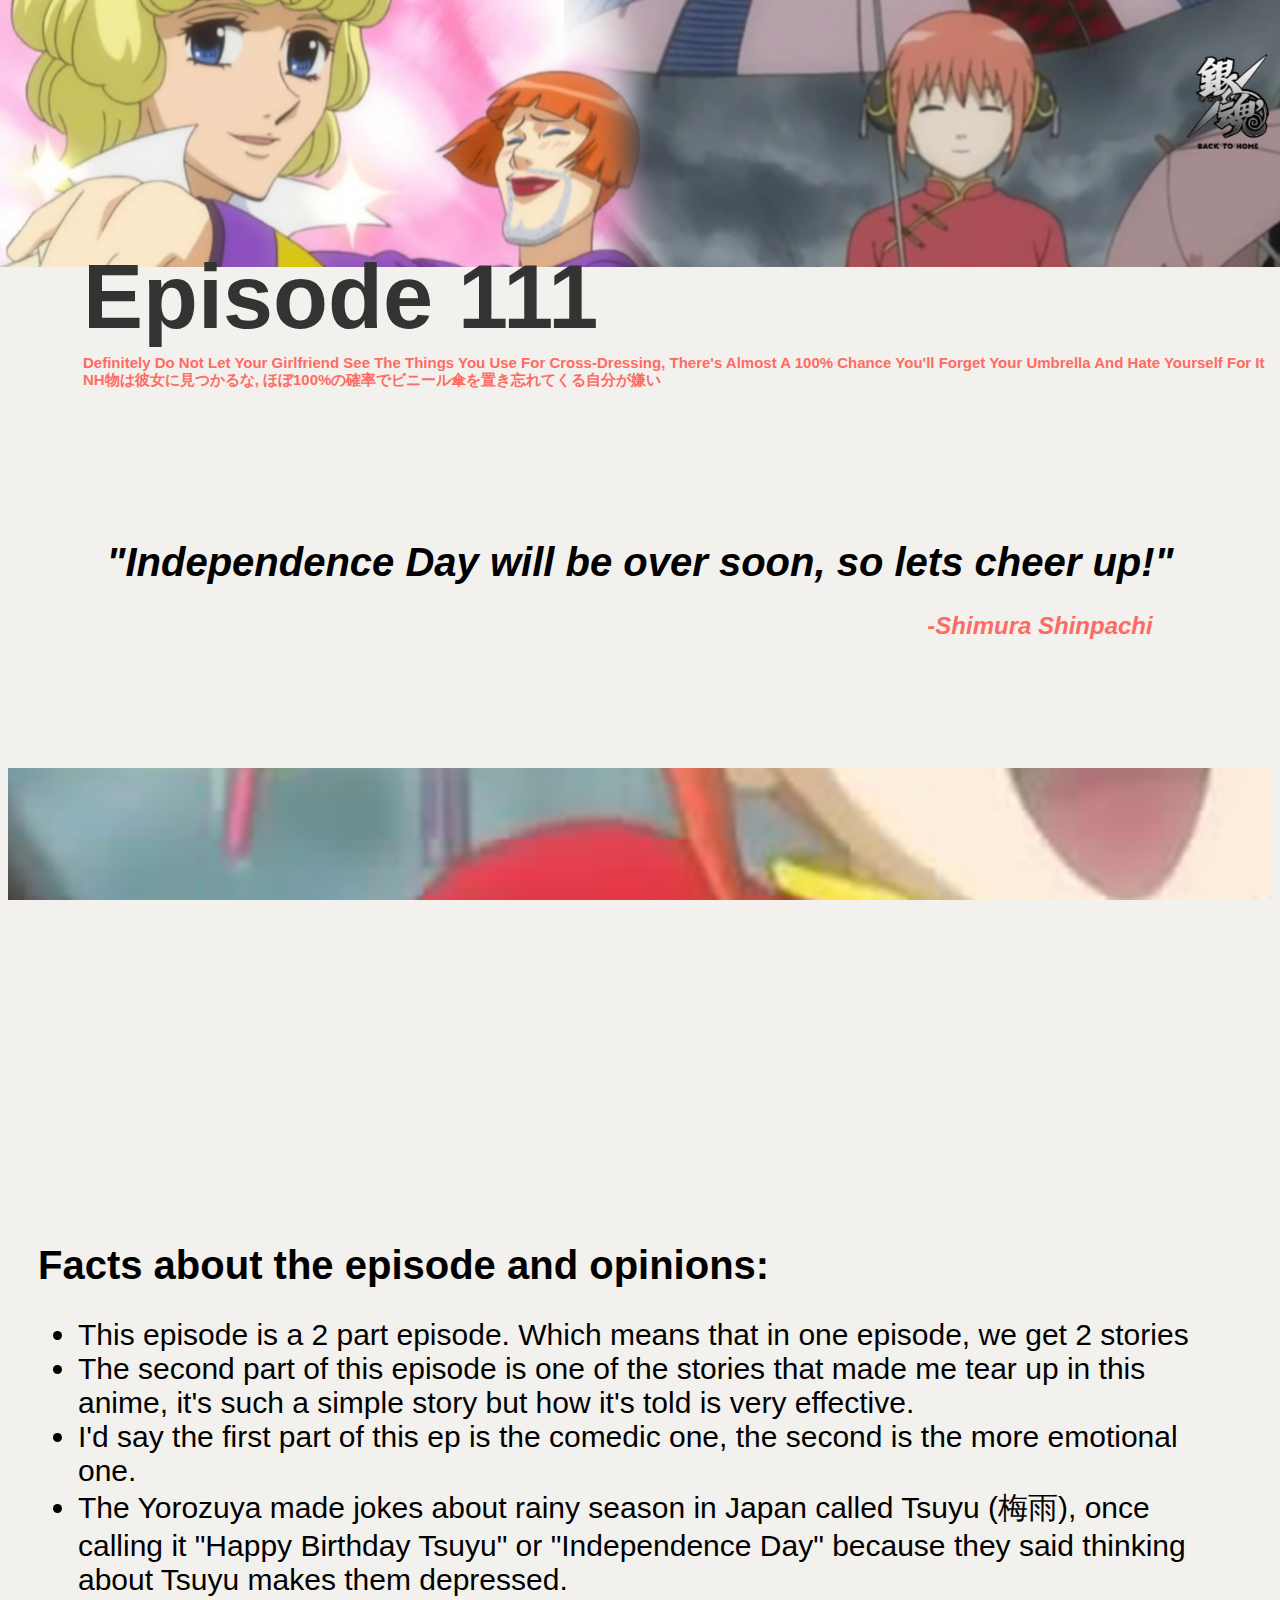
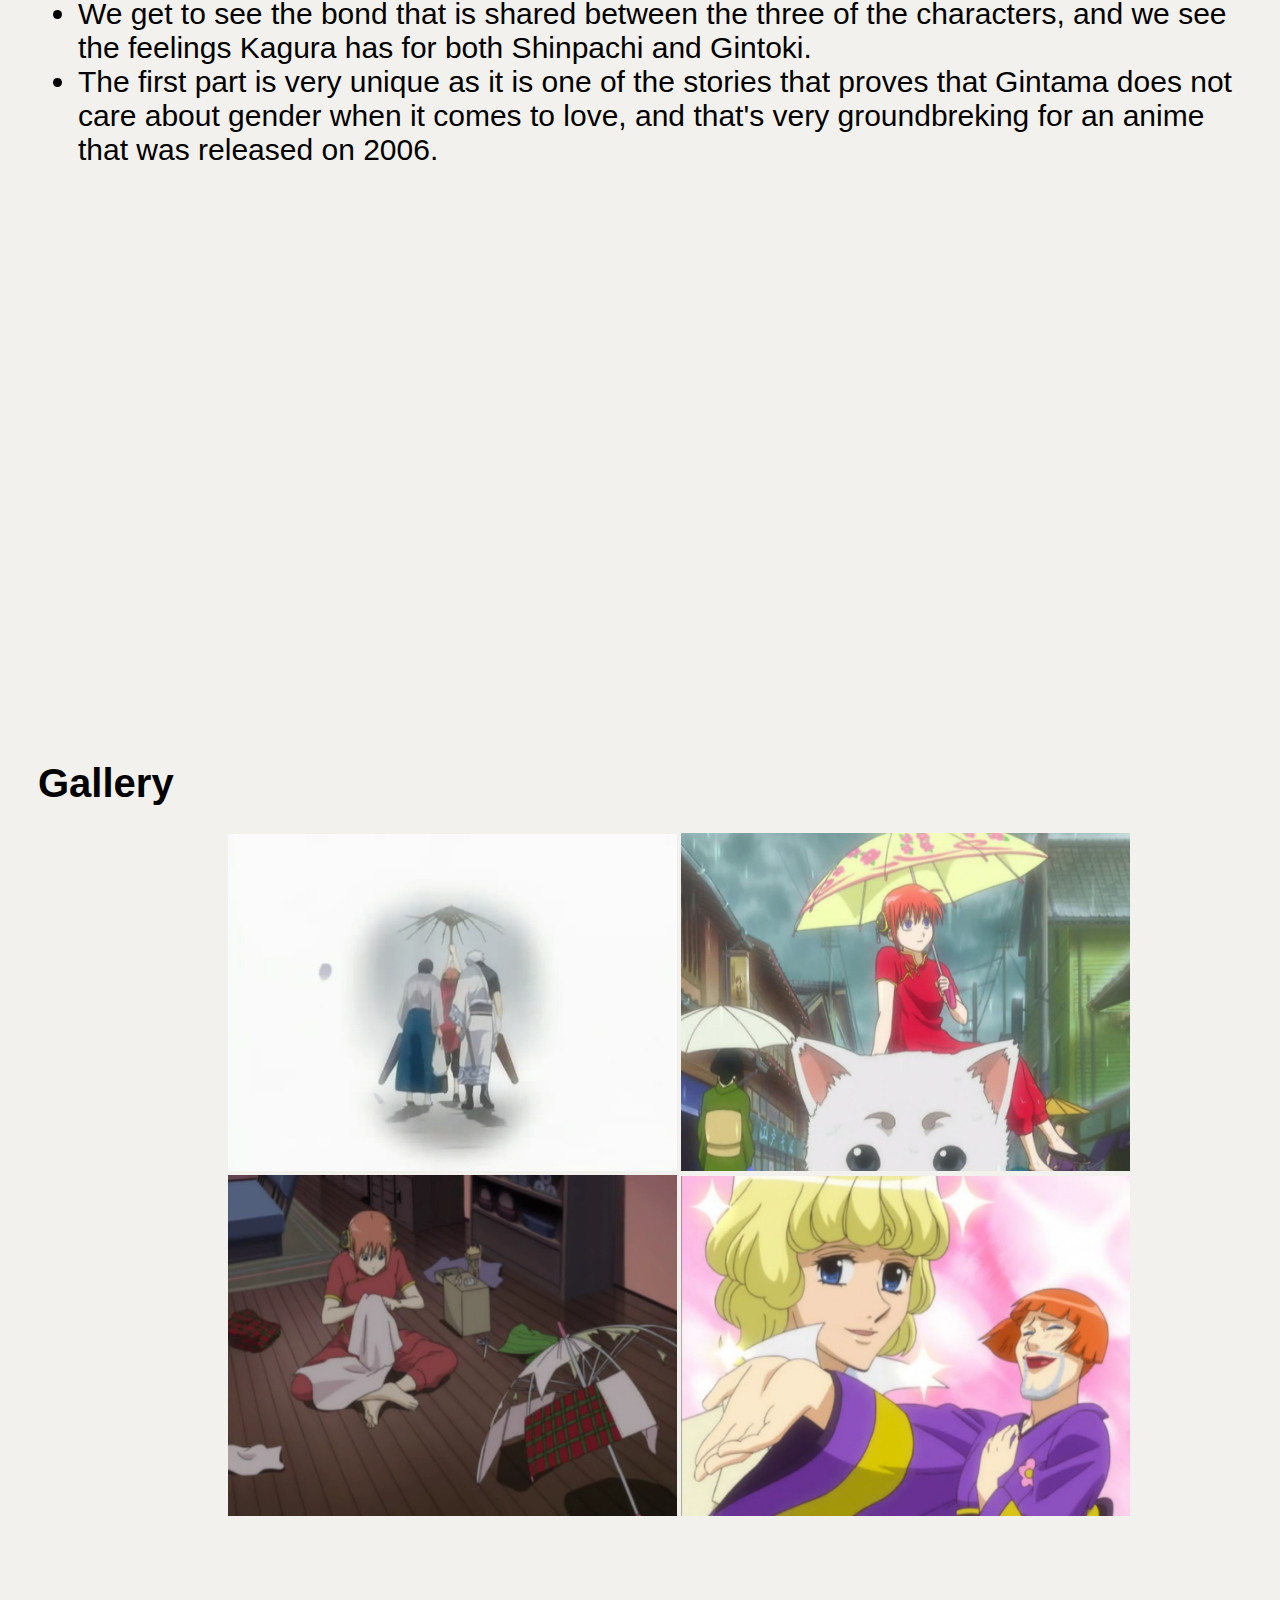
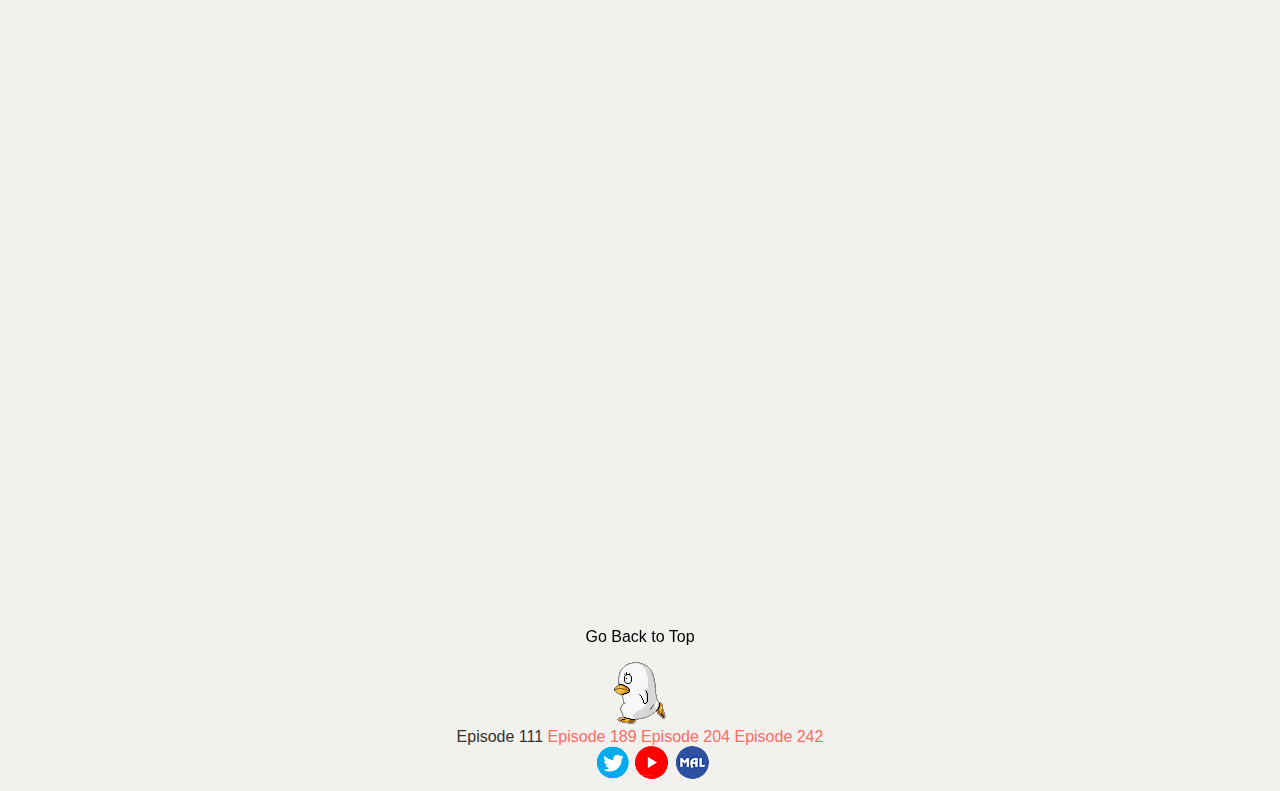
<file: files/111.html>
<!DOCTYPE html>
<html>

<head>
	<meta name="viewport" content="width=device-width, initial-scale=1">
	<link rel="stylesheet" href="../css/sub.css">
	<link rel="stylesheet" href="../css/animation.css">
	<link rel="stylesheet" href="../css/socials.css">
	<title>
		Episode 111
	</title>
</head>

<body>
	<img src="../images/111-header.png" alt="header" class="backLayer" id="top">
	
	<div class="sticky">
		<a href="../index.html">
			<img src="../images/logo.png" width="7%" height="auto" class="right" style="background-position:right;margin-top:50px">
		</a>
	</div>
	
	<div class="title">
		<h1 style="font-size:90px;margin-top: 93px; color:#333333">Episode 111</h1>
		<p style="font-size:15px;margin-top:-55px;color:#ff6b63">
			<b>
				Definitely Do Not Let Your Girlfriend See The Things You Use For Cross-Dressing, There's Almost A 100% Chance You'll Forget Your Umbrella And Hate Yourself For It<br>
				NH物は彼女に見つかるな, ほぼ100%の確率でビニール傘を置き忘れてくる自分が嫌い
			</b>
		</p>
	</div>
	
	<br><br><br><br><br><br>
	
	<div class="fade-in" style="text-align:center;">
		<h1 style="font-size:40px"><i>"Independence Day will be over soon, so lets cheer up!"</i></h1>
		<h2 style="margin-left:800px;margin-top:-20;color:#ff6b63"><i>-Shimura Shinpachi</i></h2>
	</div>
	
	<br><br><br><br><br><br>
	
	
	<div class="parallax" style="background-image:url(../images/111-par1.png);background-position: left">
	</div>
	
	<br><br><br><br><br><br><br><br><br><br><br>
	
	<div style="margin-left:30px;margin-right:30px">
	
		<h1 style="font-size:40px">Facts about the episode and opinions:</h1>
		<ul style="font-size:30px">
			<li> This episode is a 2 part episode. Which means that in one episode, we get 2 stories
			<li> The second part of this episode is one of the stories that made me tear up in this anime, it's such a simple story but how it's told is very effective.
			<li> I'd say the first part of this ep is the comedic one, the second is the more emotional one.
			<li> The Yorozuya made jokes about rainy season in Japan called Tsuyu (梅雨), once calling it "Happy Birthday Tsuyu" or "Independence Day" because they said thinking about Tsuyu makes them depressed.
			<li> We get to see the bond that is shared between the three of the characters, and we see the feelings Kagura has for both Shinpachi and Gintoki.
			<li> The first part is very unique as it is one of the stories that proves that Gintama does not care about gender when it comes to love, and that's very groundbreking for an anime that was released on 2006.
		</ul>
	</div>
	
	<br><br><br><br><br><br><br><br><br><br><br>
	
	<div class="parallax" style="background-image:url(../images/111-par1.png);background-position: right"></div>
	
	<br><br><br><br><br>

	<h1 style="margin-left:30px;font-size:40px">Gallery</h1>
	<div style="margin-left:220px">
		<img src="../images/111-1.jpg" width="43%" height="auto" style="margin-left:10">
		<img src="../images/111-2.jpg" width="43%" height="auto">
		<br>
		<img src="../images/111-3.png" width="43%" height="auto">
		<img src="../images/111-4.png" width="43%" height="auto">
		<br>
	</div>
	<div style="margin-left:200px;margin-right:auto">
		<iframe width="560" height="315" src="https://www.youtube.com/embed/DGFmyg1GBtw" frameborder="0" allow="accelerometer; autoplay; clipboard-write; encrypted-media; gyroscope; picture-in-picture" allowfullscreen></iframe>
		<iframe width="560" height="315" src="https://www.youtube.com/embed/05YI2Imk_SA" frameborder="0" allow="accelerometer; autoplay; clipboard-write; encrypted-media; gyroscope; picture-in-picture" allowfullscreen></iframe>
	</div>
	
	<br><br><br>
	<a href="#top" class="linkA"><p style="color:black;text-align:center" id="bottom">Go Back to Top</p></a>
	<a href="../files/copyright.html"><div class="sprite center"></div></a>
	<nav>
		<a href="#" style="color:#333333" id="111">Episode 111</a>
		<a href="../files/189.html" style="color:#ff6b63" id="189">Episode 189</a>
		<a href="../files/204.html" style="color:#ff6b63" id="204">Episode 204</a>
		<a href="../files/242.html" style="color:#ff6b63" id="2242">Episode 242</a>
	</nav>
	<div id="div" style="margin-left:46.5%"><a href="https://twitter.com/gintamamovie/" id="twt"><div id="div1"></div></a></div>
	<div id="div2"><a href="https://www.youtube.com/channel/UCFyBWO9SUQfKpuV7uF8Rh5A" id="yt"><div id="div3"></div></a></div>
	<div id="div4"><a href="https://myanimelist.net/anime/918/Gintama" id="mal"><div id="div5"></div></a></div>

</body>

</html>
</file>
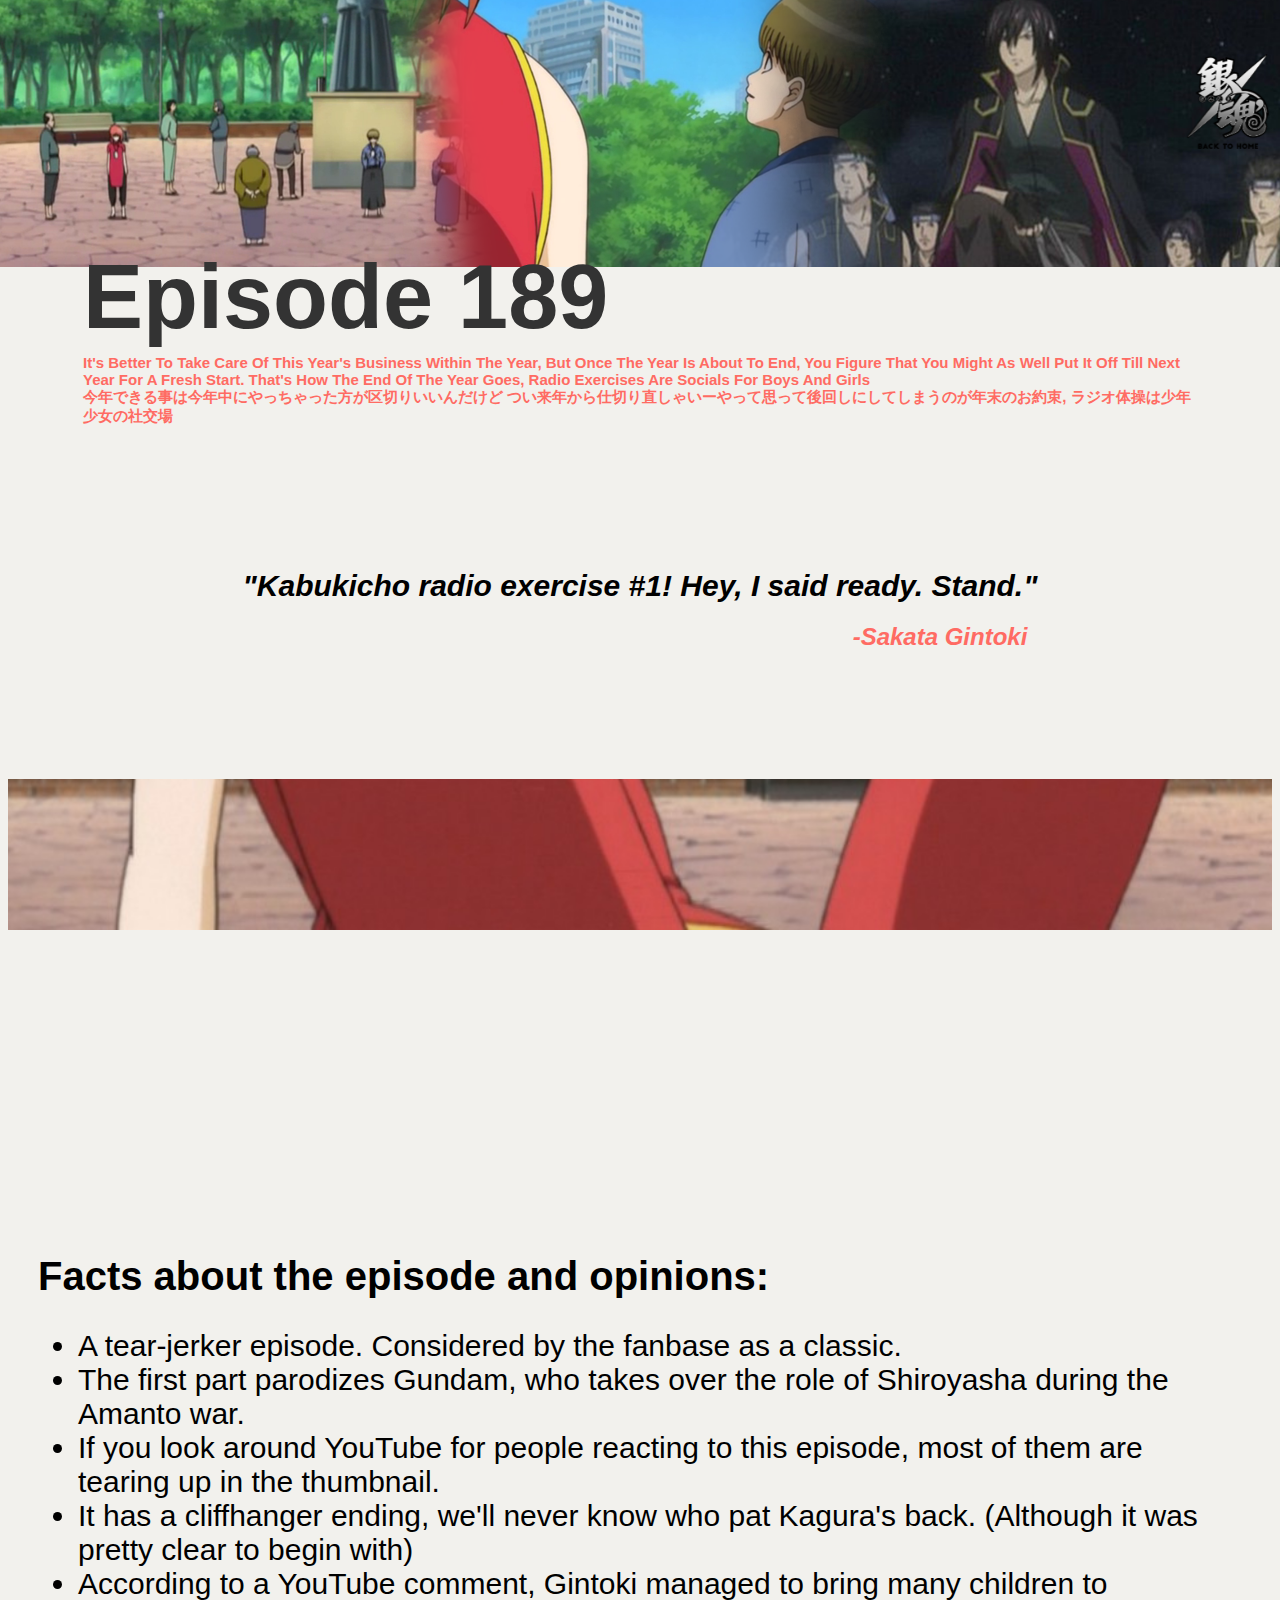
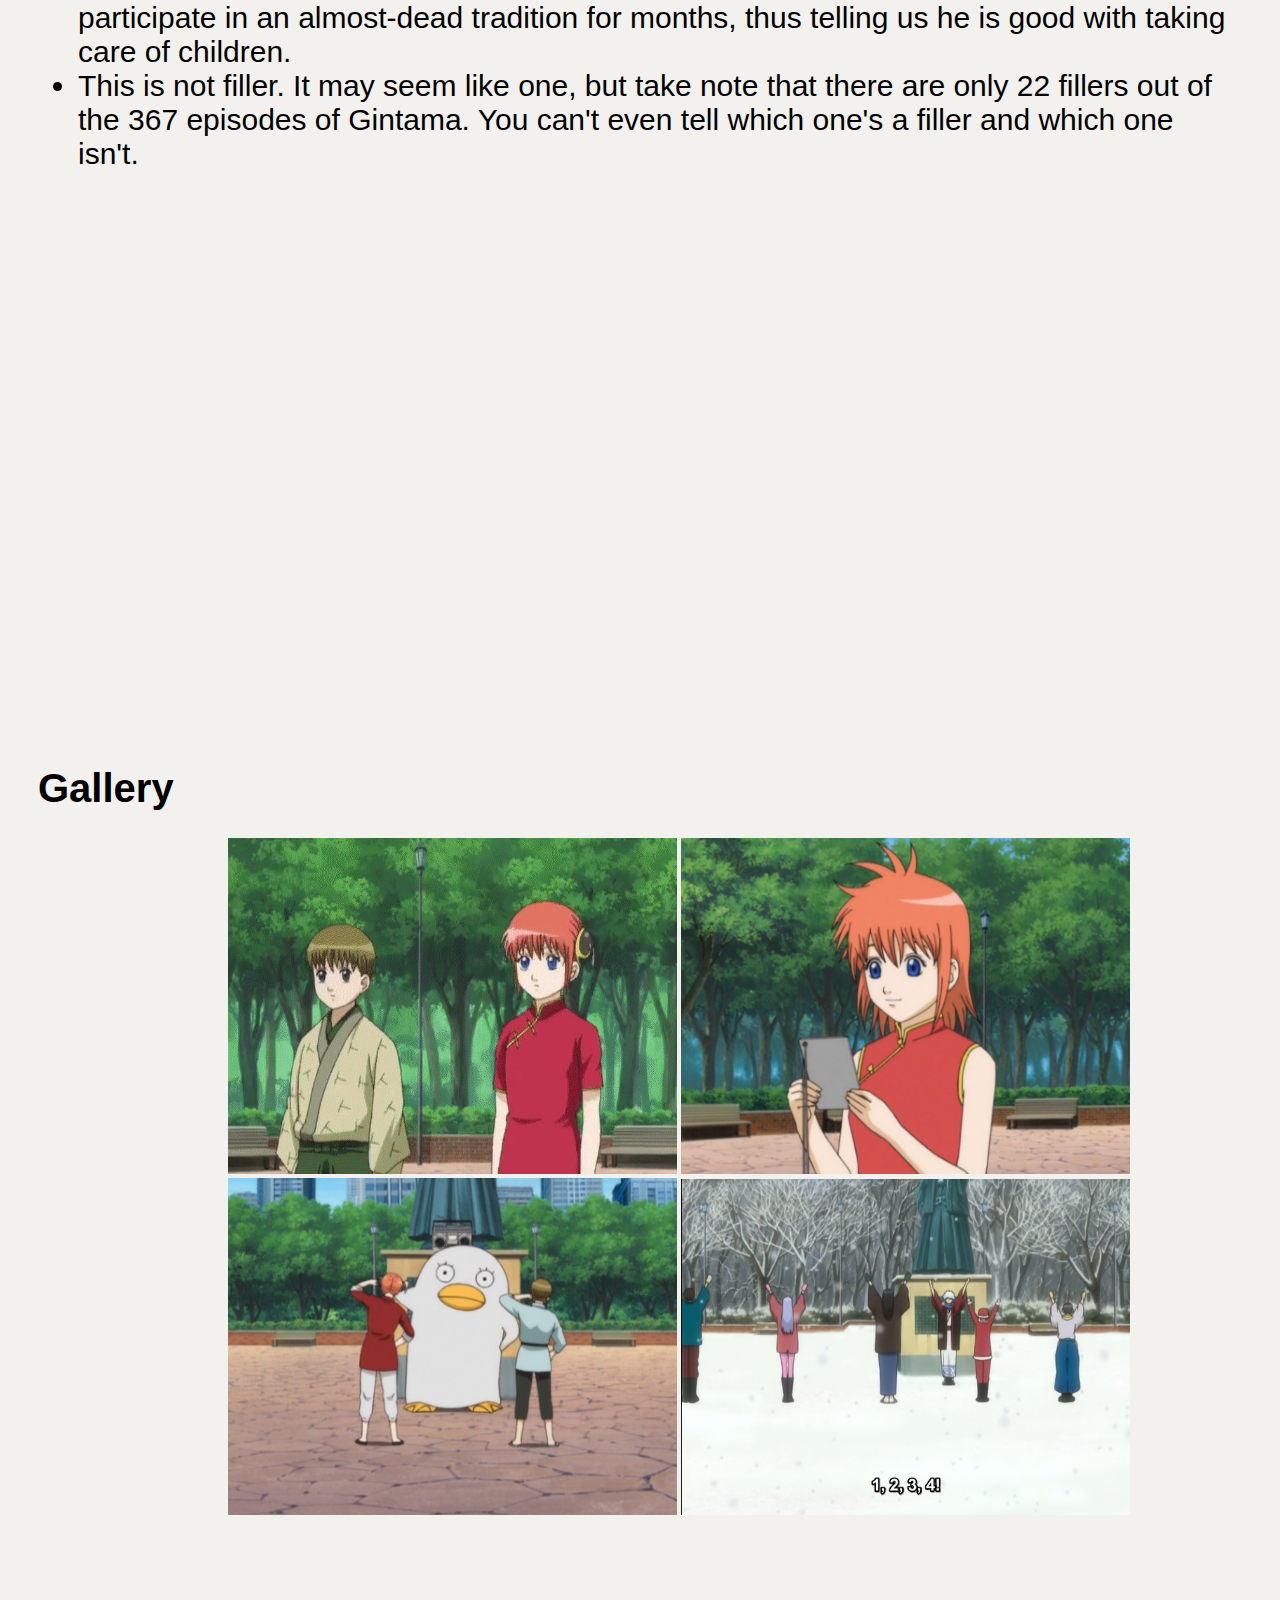
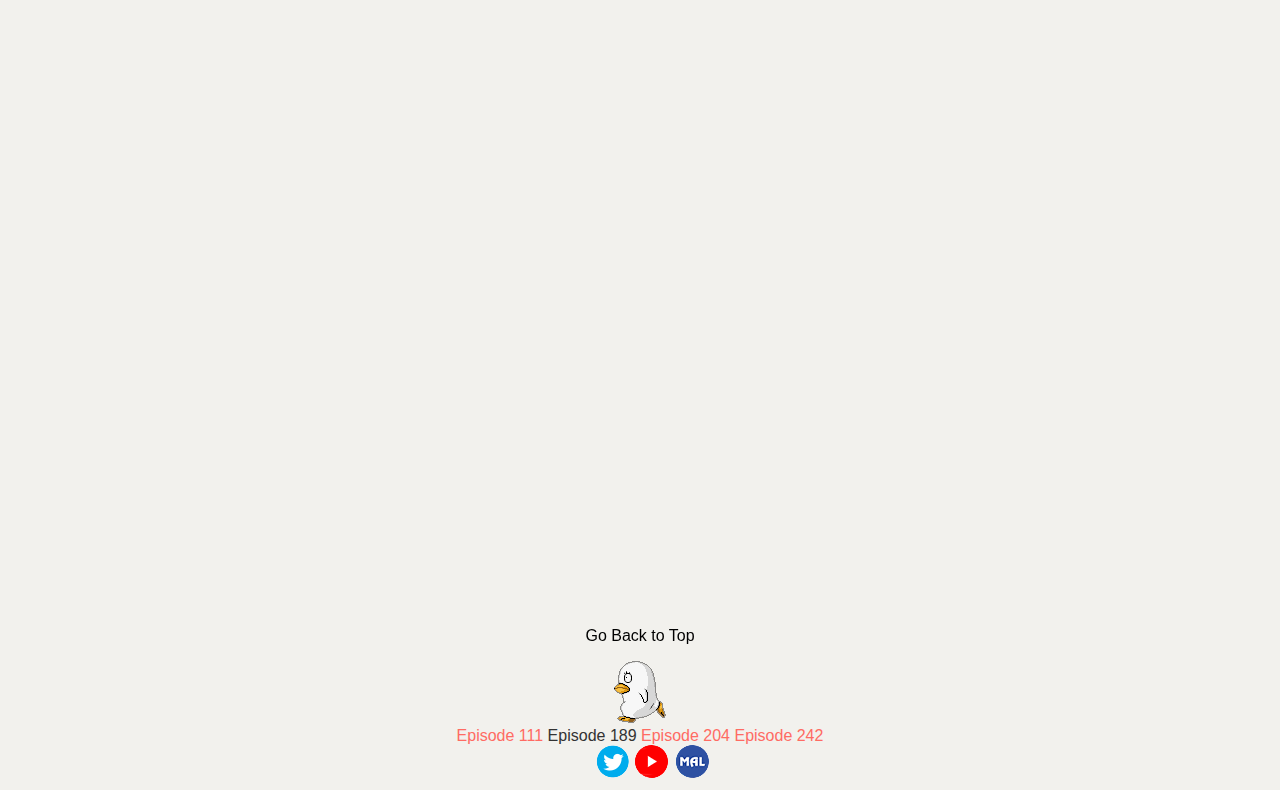
<file: files/189.html>
<!DOCTYPE html>
<html>

<head>
	<meta name="viewport" content="width=device-width, initial-scale=1">
	<link rel="stylesheet" href="../css/sub.css">
	<link rel="stylesheet" href="../css/animation.css">
	<link rel="stylesheet" href="../css/socials.css">
	<title>
		Episode 189
	</title>
</head>

<body>
	<img src="../images/189-header.png" alt="header" class="backLayer" id="top">
	
	<div class="sticky">
		<a href="../index.html">
			<img src="../images/logo.png" width="7%" height="auto" class="right" style="background-position:right;margin-top:50px">
		</a>
	</div>
	
	<div class="title">
		<h1 style="font-size:90px;margin-top: 93px; color:#333333">Episode 189</h1>
		<p style="font-size:15px;margin-top:-55px;color:#ff6b63;margin-right:75px">
			<b>
				It's Better To Take Care Of This Year's Business Within The Year, But Once The Year Is About To End, You Figure That You Might As Well Put It Off Till Next Year For A Fresh Start. That's How The End Of The Year Goes, 
				Radio Exercises Are Socials For Boys And Girls<br>
				今年できる事は今年中にやっちゃった方が区切りいいんだけど つい来年から仕切り直しゃいーやって思って後回しにしてしまうのが年末のお約束, ラジオ体操は少年少女の社交場
			</b>
		</p>
	</div>
	
	<br><br><br><br><br><br>
	
	<div class="fade-in" style="text-align:center;">
		<h1 style="font-size:30px"><i>"Kabukicho radio exercise #1! Hey, I said ready. Stand."</i></h1>
		<h2 style="margin-left:600px;margin-top:-20;color:#ff6b63"><i>-Sakata Gintoki</i></h2>
	</div>
	
	<br><br><br><br><br><br>
	
	
	<div class="parallax" style="background-image:url(../images/189-par1.jpg);background-position:center">
	</div>
	
	<br><br><br><br><br><br><br><br><br><br><br>
	
	<div style="margin-left:30px;margin-right:30px">
	
		<h1 style="font-size:40px">Facts about the episode and opinions:</h1>
		<ul style="font-size:30px">
			<li> A tear-jerker episode. Considered by the fanbase as a classic.
			<li> The first part parodizes Gundam, who takes over the role of Shiroyasha during the Amanto war.
			<li> If you look around YouTube for people reacting to this episode, most of them are tearing up in the thumbnail.
			<li> It has a cliffhanger ending, we'll never know who pat Kagura's back. (Although it was pretty clear to begin with)
			<li> According to a YouTube comment, Gintoki managed to bring many children to participate in an almost-dead tradition for months, thus telling us he is good with taking care of children.
			<li> This is not filler. It may seem like one, but take note that there are only 22 fillers out of the 367 episodes of Gintama. You can't even tell which one's a filler and which one isn't.
		</ul>
	</div>
	
	<br><br><br><br><br><br><br><br><br><br><br>
	
	<div class="parallax" style="background-image:url(../images/189-par2.jpg);background-position:center"></div>
	
	<br><br><br><br><br>

	<h1 style="margin-left:30px;font-size:40px">Gallery</h1>
	<div style="margin-left:220px">
		<img src="../images/189-1.jpg" width="43%" height="auto">
		<img src="../images/189-2.jpg" width="43%" height="auto">
		<br>
		<img src="../images/189-3.jpg" width="43%" height="auto">
		<img src="../images/189-4.png" width="43%" height="auto">
		<br>
	</div>
	<div style="margin-left:200px;margin-right:auto">
		<iframe width="560" height="315" src="https://www.youtube.com/embed/mhkGhrMFlik" frameborder="0" allow="accelerometer; autoplay; clipboard-write; encrypted-media; gyroscope; picture-in-picture" allowfullscreen></iframe>
		<iframe width="560" height="315" src="https://www.youtube.com/embed/1HReW2RjYRg" frameborder="0" allow="accelerometer; autoplay; clipboard-write; encrypted-media; gyroscope; picture-in-picture" allowfullscreen></iframe>
	</div>
	<br><br><br>
	<a href="#top" class="linkA"><p style="color:black;text-align:center" id="bottom">Go Back to Top</p></a>
	<a href="../files/copyright.html"><div class="sprite center"></div></a>
	<nav>
		<a href="../files/111.html" style="color:#ff6b63" id="111">Episode 111</a>
		<a href="#" style="color:#333333" id="189">Episode 189</a>
		<a href="../files/204.html" style="color:#ff6b63" id="204">Episode 204</a>
		<a href="../files/242.html" style="color:#ff6b63" id="2242">Episode 242</a>
	</nav>
	<div id="div" style="margin-left:46.5%"><a href="https://twitter.com/gintamamovie/" id="twt"><div id="div1"></div></a></div>
	<div id="div2"><a href="https://www.youtube.com/channel/UCFyBWO9SUQfKpuV7uF8Rh5A" id="yt"><div id="div3"></div></a></div>
	<div id="div4"><a href="https://myanimelist.net/anime/918/Gintama" id="mal"><div id="div5"></div></a></div>

</body>

</html>
</file>
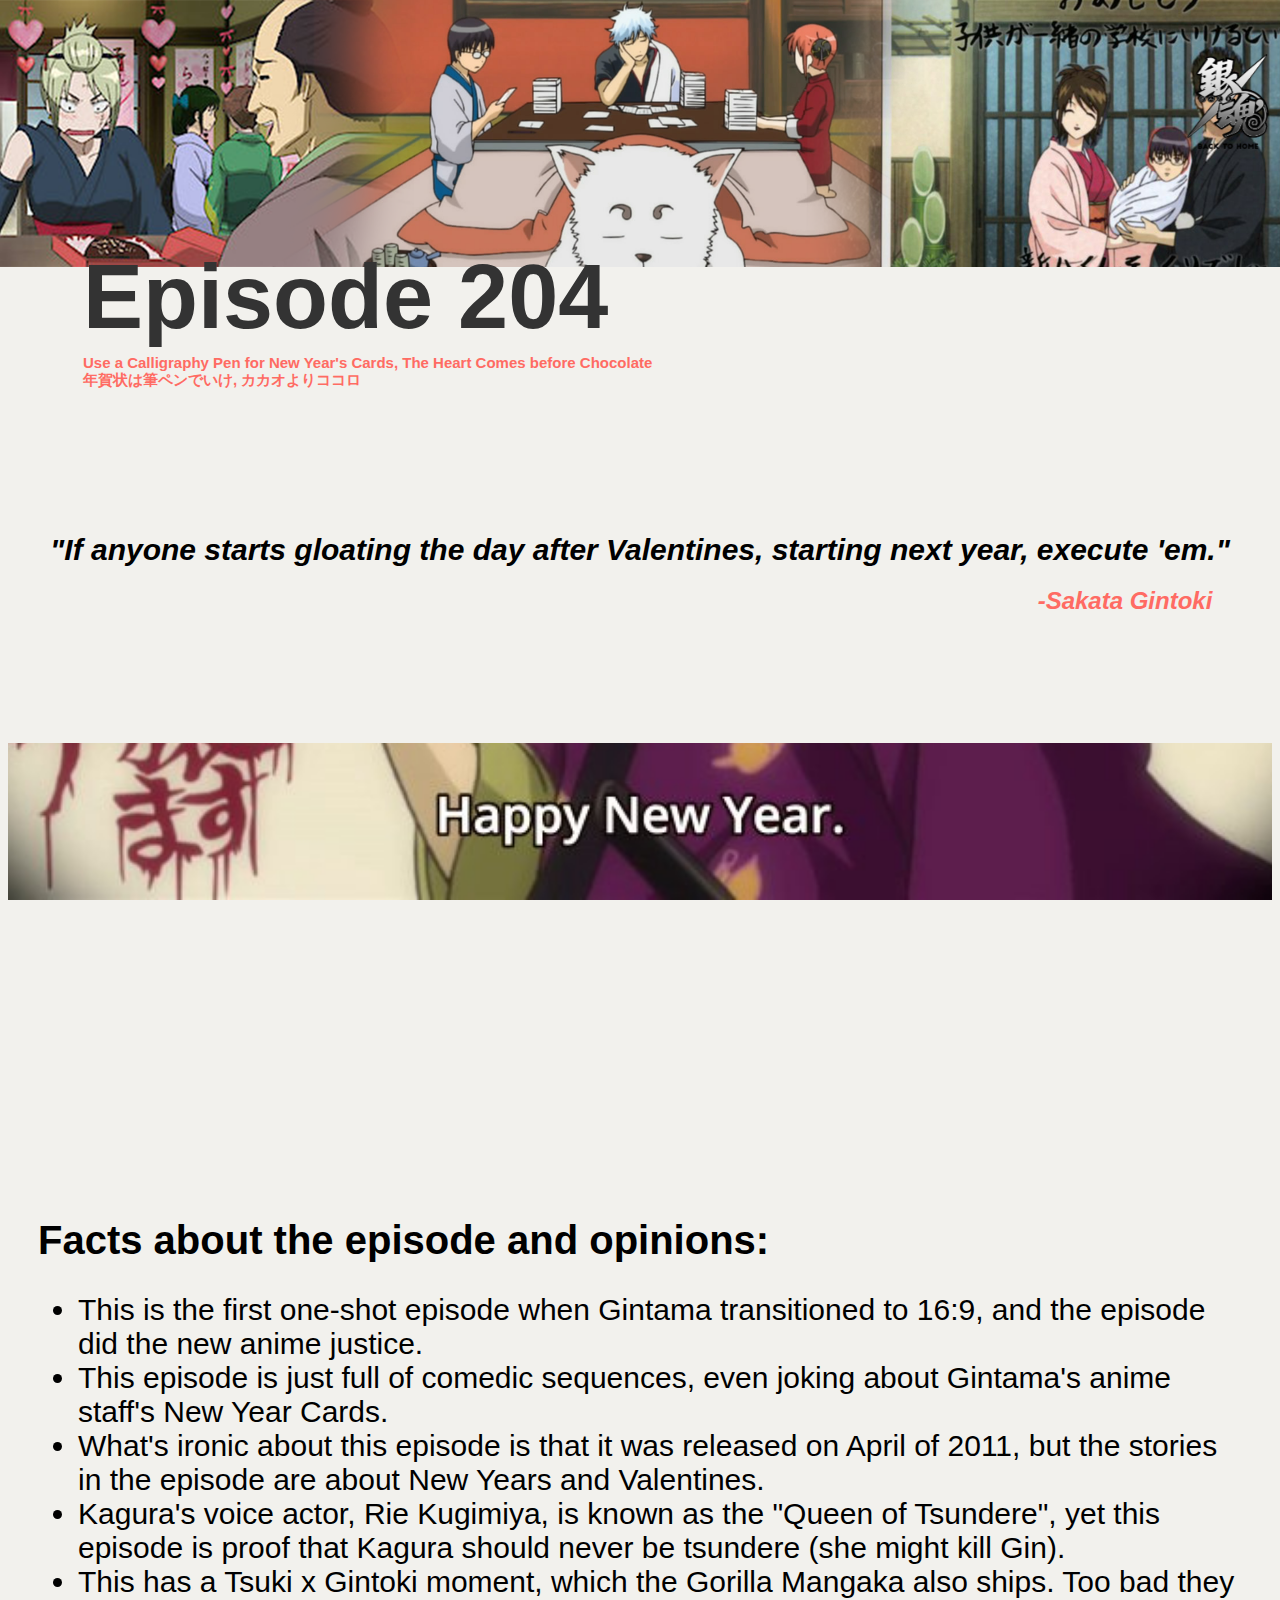
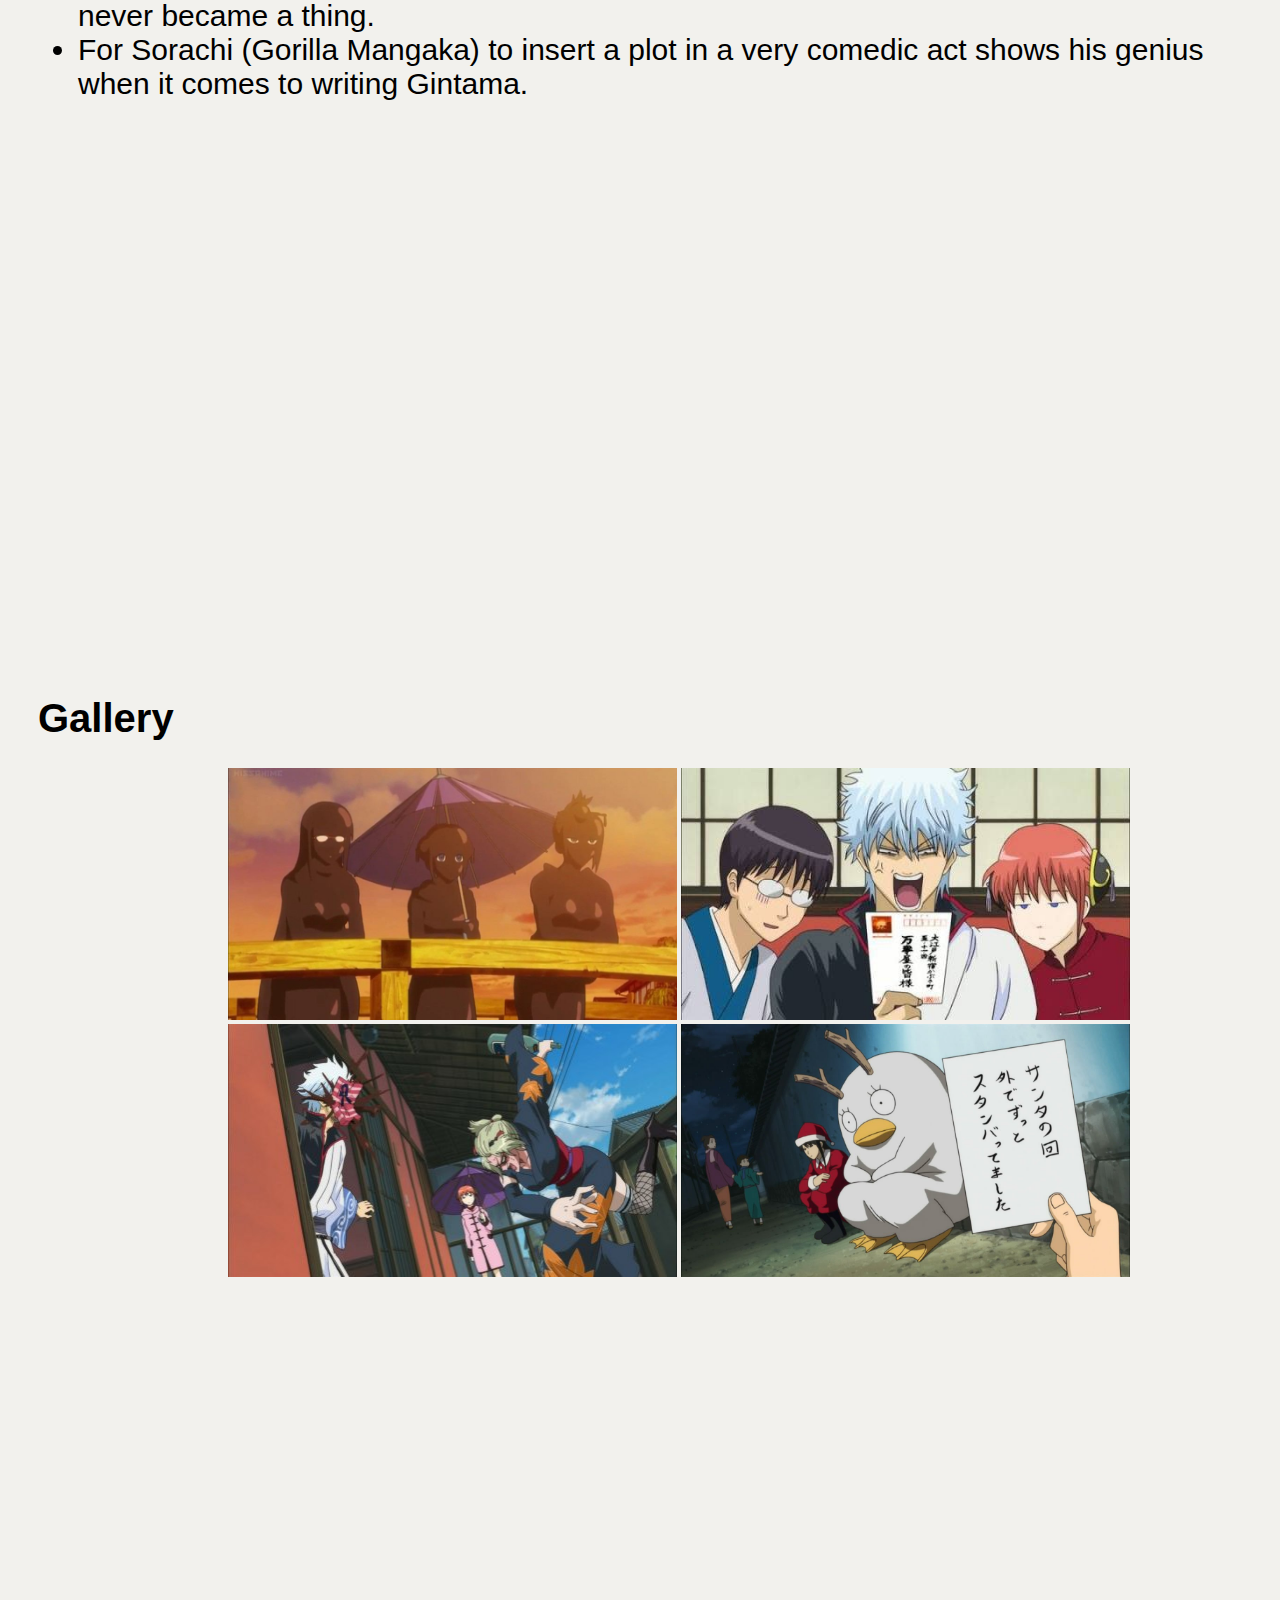
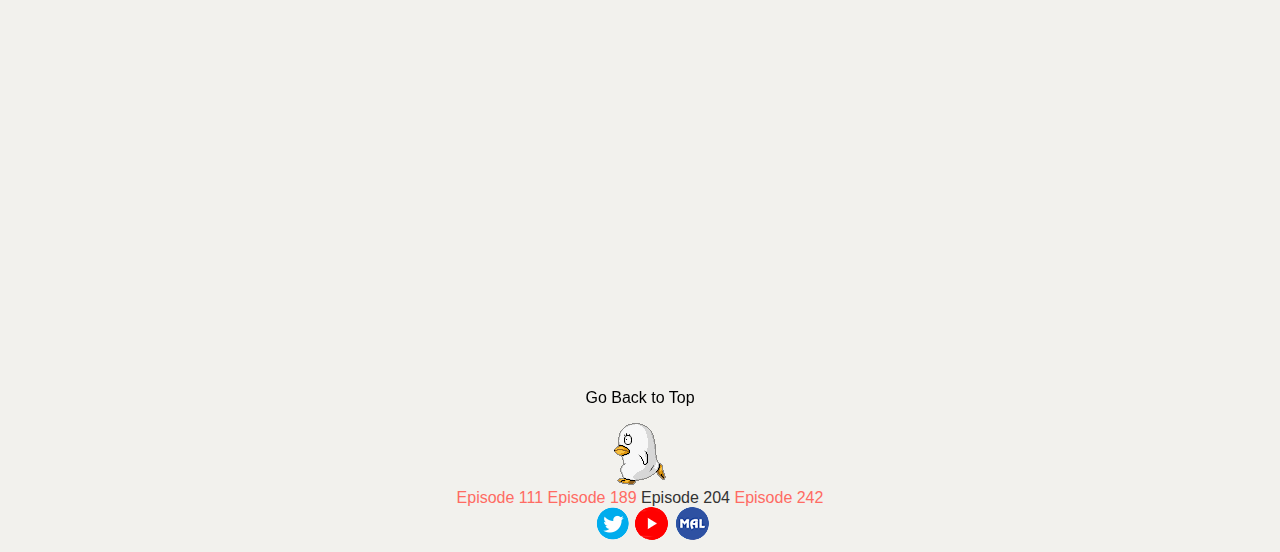
<file: files/204.html>
<!DOCTYPE html>
<html>

<head>
	<meta name="viewport" content="width=device-width, initial-scale=1">
	<link rel="stylesheet" href="../css/sub.css">
	<link rel="stylesheet" href="../css/animation.css">
	<link rel="stylesheet" href="../css/socials.css">
	<title>
		Episode 204
	</title>
</head>

<body>
	<img src="../images/204-header.png" alt="header" class="backLayer" id="top">
	
	<div class="sticky">
		<a href="../index.html">
			<img src="../images/logo.png" width="7%" height="auto" class="right" style="background-position:right;margin-top:50px">
		</a>
	</div>
	
	<div class="title">
		<h1 style="font-size:90px;margin-top: 93px; color:#333333">Episode 204</h1>
		<p style="font-size:15px;margin-top:-55px;color:#ff6b63">
			<b>
				Use a Calligraphy Pen for New Year's Cards, The Heart Comes before Chocolate<br>
				年賀状は筆ペンでいけ, カカオよりココロ
			</b>
		</p>
	</div>
	
	<br><br><br><br><br><br>
	
	<div class="fade-in" style="text-align:center;">
		<h1 style="font-size:30px"><i>"If anyone starts gloating the day after Valentines, starting next year, execute 'em."</i></h1>
		<h2 style="margin-left:970px;margin-top:-20;color:#ff6b63"><i>-Sakata Gintoki</i></h2>
	</div>
	
	<br><br><br><br><br><br>
	
	
	<div class="parallax" style="background-image:url(../images/204-par1.jpg);background-position:center">
	</div>
	
	<br><br><br><br><br><br><br><br><br><br><br>
	
	<div style="margin-left:30px;margin-right:30px">
	
		<h1 style="font-size:40px">Facts about the episode and opinions:</h1>
		<ul style="font-size:30px">
			<li> This is the first one-shot episode when Gintama transitioned to 16:9, and the episode did the new anime justice.
			<li> This episode is just full of comedic sequences, even joking about Gintama's anime staff's New Year Cards.
			<li> What's ironic about this episode is that it was released on April of 2011, but the stories in the episode are about New Years and Valentines.
			<li> Kagura's voice actor, Rie Kugimiya, is known as the "Queen of Tsundere", yet this episode is proof that Kagura should never be tsundere (she might kill Gin).
			<li> This has a Tsuki x Gintoki moment, which the Gorilla Mangaka also ships. Too bad they never became a thing.
			<li> For Sorachi (Gorilla Mangaka) to insert a plot in a very comedic act shows his genius when it comes to writing Gintama.
		</ul>
	</div>
	
	<br><br><br><br><br><br><br><br><br><br><br>
	
	<div class="parallax" style="background-image:url(../images/204-par2.jpg);background-position:center"></div>
	
	<br><br><br><br><br>

	<h1 style="margin-left:30px;font-size:40px">Gallery</h1>
	<div style="margin-left:220px;">
		<img src="../images/204-1.jpg" width="43%" height="auto">
		<img src="../images/204-2.jpg" width="43%" height="auto">
		<br>
		<img src="../images/204-3.jpg" width="43%" height="auto">
		<img src="../images/204-4.jpg" width="43%" height="auto">
		<br>
	</div>
	<div style="margin-left:200px;margin-right:auto">
		<iframe width="560" height="315" src="https://www.youtube.com/embed/202MR6erZ7c" frameborder="0" allow="accelerometer; autoplay; clipboard-write; encrypted-media; gyroscope; picture-in-picture" allowfullscreen></iframe>
		<iframe width="560" height="315" src="https://www.youtube.com/embed/-HhBwlYueV4" frameborder="0" allow="accelerometer; autoplay; clipboard-write; encrypted-media; gyroscope; picture-in-picture" allowfullscreen></iframe>	</div>
	</div>

	<br><br><br>
	<a href="#top" class="linkA"><p style="color:black;text-align:center" id="bottom">Go Back to Top</p></a>
	<a href="../files/copyright.html"><div class="sprite center"></div></a>
	<nav>
		<a href="../files/111.html" style="color:#ff6b63" id="111">Episode 111</a>
		<a href="../files/189.html" style="color:#ff6b63" id="189">Episode 189</a>
		<a href="#" style="color:#333333" id="204">Episode 204</a>
		<a href="../files/242.html" style="color:#ff6b63" id="2242">Episode 242</a>
	</nav>
	<div id="div" style="margin-left:46.5%"><a href="https://twitter.com/gintamamovie/" id="twt"><div id="div1"></div></a></div>
	<div id="div2"><a href="https://www.youtube.com/channel/UCFyBWO9SUQfKpuV7uF8Rh5A" id="yt"><div id="div3"></div></a></div>
	<div id="div4"><a href="https://myanimelist.net/anime/918/Gintama" id="mal"><div id="div5"></div></a></div>

</body>

</html>
</file>
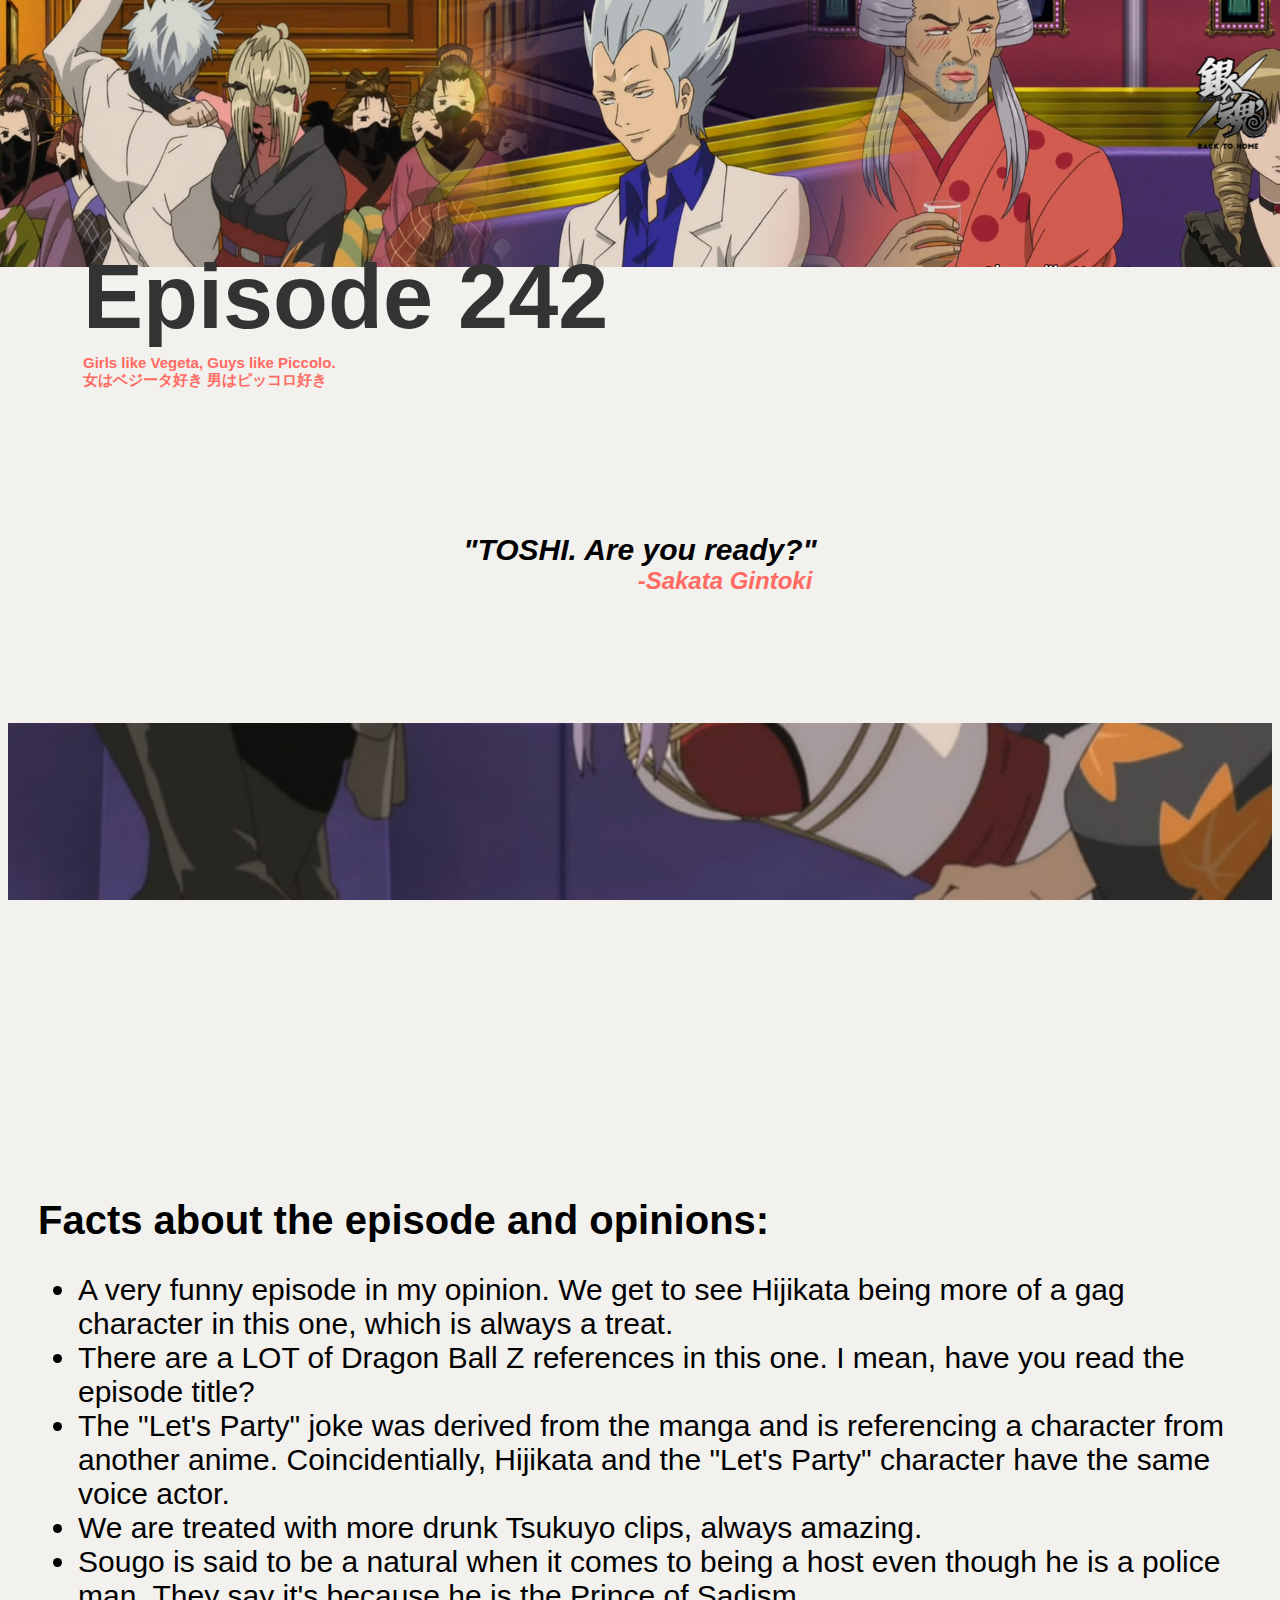
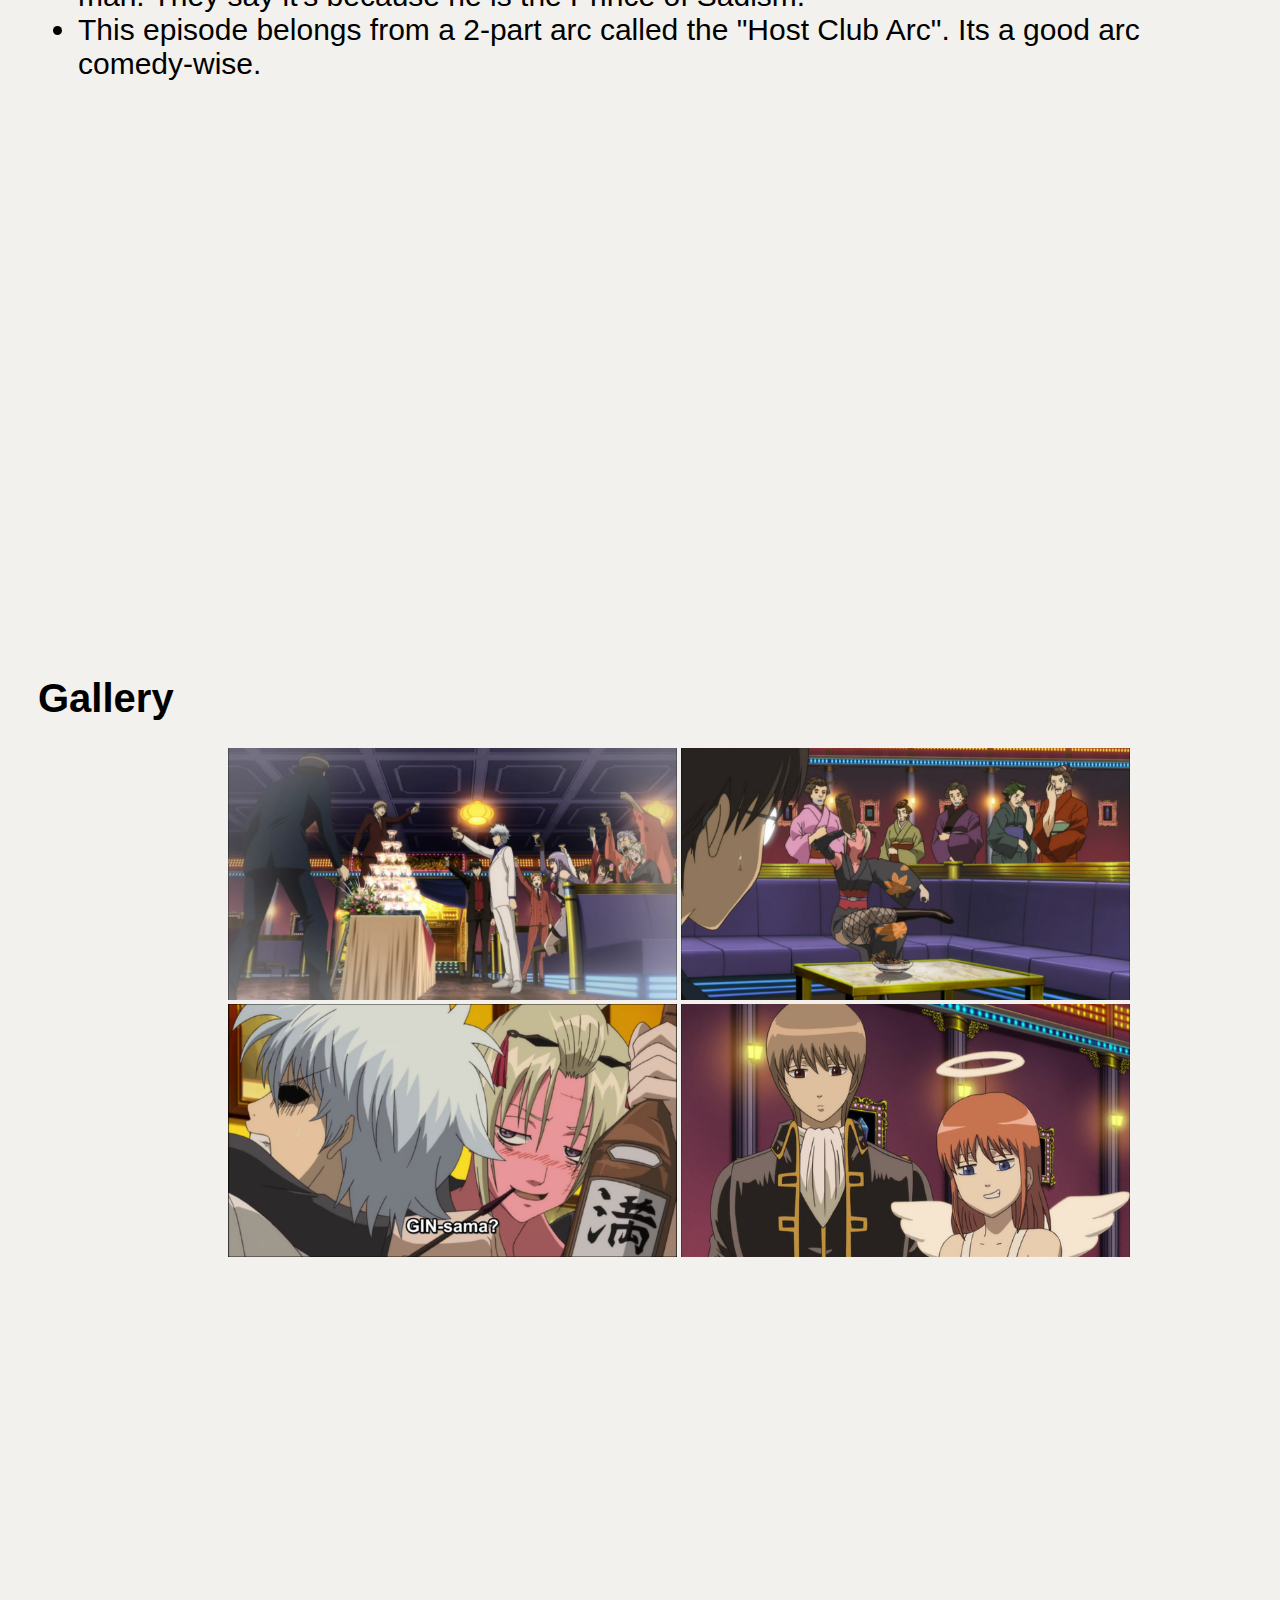
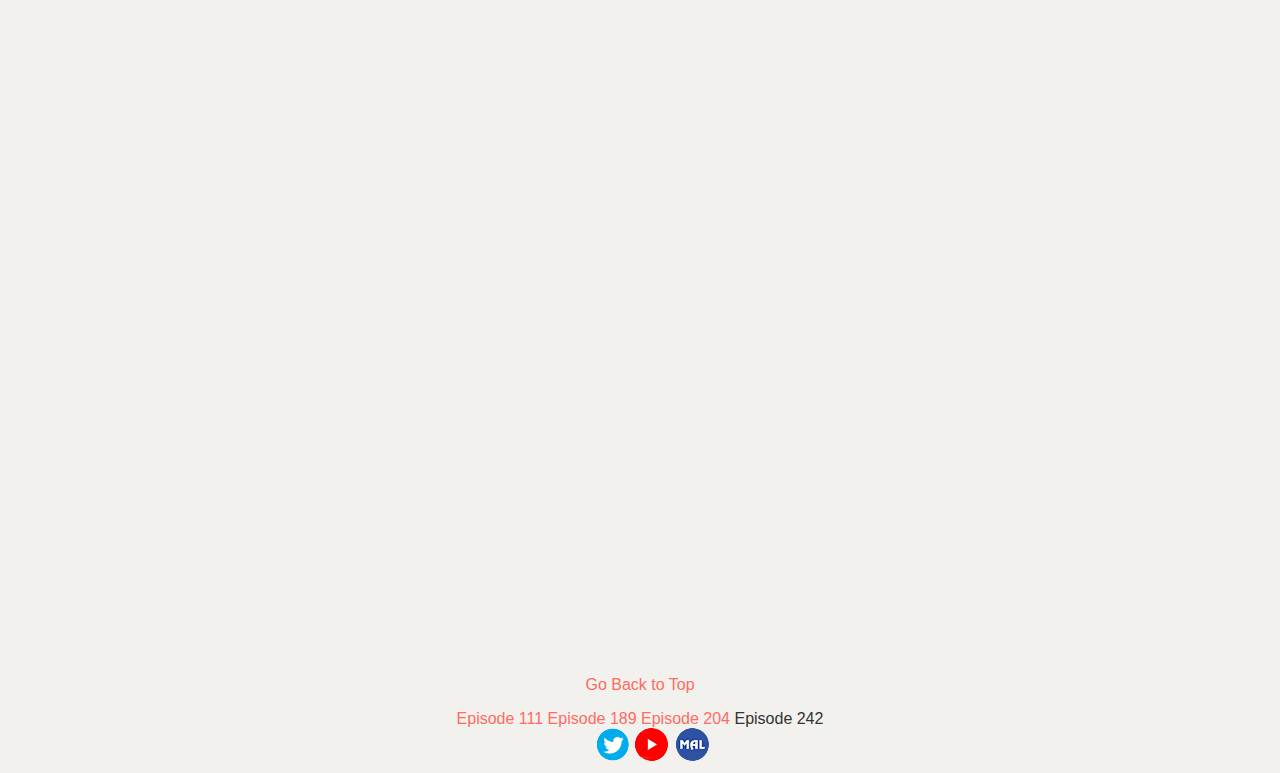
<file: files/242.html>
<DOCTYPE html>
<html>

<head>
	<meta name="viewport" content="width=device-width, initial-scale=1">
	<link rel="stylesheet" href="../css/sub.css">
	<link rel="stylesheet" href="../css/animation.css">
	<link rel="stylesheet" href="../css/socials.css">
	<title>
		Episode 189
	</title>
</head>

<body>
	<img src="../images/242-header.png" alt="header" class="backLayer" id="top">
	
	<div class="sticky">
		<a href="../index.html">
			<img src="../images/logo.png" width="7%" height="auto" class="right" style="background-position:right;margin-top:50px">
		</a>
	</div>
	
	<div class="title">
		<h1 style="font-size:90px;margin-top: 93px; color:#333333">Episode 242</h1>
		<p style="font-size:15px;margin-top:-55px;color:#ff6b63;margin-right:75px">
			<b>
				Girls like Vegeta, Guys like Piccolo.<br>
				女はベジータ好き 男はピッコロ好き
			</b>
		</p>
	</div>
	
	<br><br><br><br><br><br>
	
	<div class="fade-in" style="text-align:center;">
		<h1 style="font-size:30px"><i>"TOSHI. Are you ready?"</i></h1>
		<h2 style="margin-left:170px;margin-top:-20;color:#ff6b63"><i>-Sakata Gintoki</i></h2>
	</div>
	
	<br><br><br><br><br><br>
	
	
	<div class="parallax" style="background-image:url(../images/242-par1.jpg);background-position:center">
	</div>
	
	<br><br><br><br><br><br><br><br><br><br><br>
	
	<div style="margin-left:30px;margin-right:30px">
	
		<h1 style="font-size:40px">Facts about the episode and opinions:</h1>
		<ul style="font-size:30px">
			<li> A very funny episode in my opinion. We get to see Hijikata being more of a gag character in this one, which is always a treat.
			<li> There are a LOT of Dragon Ball Z references in this one. I mean, have you read the episode title?
			<li> The "Let's Party" joke was derived from the manga and is referencing a character from another anime. Coincidentially, Hijikata and the "Let's Party" character have the same voice actor.
			<li> We are treated with more drunk Tsukuyo clips, always amazing.
			<li> Sougo is said to be a natural when it comes to being a host even though he is a police man. They say it's because he is the Prince of Sadism.
			<li> This episode belongs from a 2-part arc called the "Host Club Arc". Its a good arc comedy-wise.
		</ul>
	</div>
	
	<br><br><br><br><br><br><br><br><br><br><br>
	
	<div class="parallax" style="background-image:url(../images/242-par2.jpg);background-position:center"></div>
	
	<br><br><br><br><br>

	<h1 style="margin-left:30px;font-size:40px">Gallery</h1>
	<div style="margin-left:220;margin-right:auto">
		<img src="../images/242-1.jpg" width="43%" height="auto">
		<img src="../images/242-2.jpg" width="43%" height="auto">
		<br>
		<img src="../images/242-3.png" width="43%" height="auto">
		<img src="../images/242-4.jpg" width="43%" height="auto">
		<br>
	</div>
	<div style="margin-left:210;margin-right:auto">
		<iframe width="560" height="315" src="https://www.youtube.com/embed/-vMZtLYkZ2c" frameborder="0" allow="accelerometer; autoplay; clipboard-write; encrypted-media; gyroscope; picture-in-picture" allowfullscreen></iframe>
		<iframe width="560" height="315" src="https://www.youtube.com/embed/mxCr6svK_ZY" frameborder="0" allow="accelerometer; autoplay; clipboard-write; encrypted-media; gyroscope; picture-in-picture" allowfullscreen></iframe>
	</div>
	<iframe style="display:block;margin-left:auto;margin-right:auto" width="560" height="315" src="https://www.youtube.com/embed/makqk9tUYCc" frameborder="0" allow="accelerometer; autoplay; clipboard-write; encrypted-media; gyroscope; picture-in-picture" allowfullscreen></iframe>

	<br><br><br>
	<a href="#top" style="text-decoration:none">
		<p style="text-align:center;color:#ff6b63">Go Back to Top</p>
	</a>
	<nav>
		<a href="../files/111.html" style="color:#ff6b63" id="111">Episode 111</a>
		<a href="../files/189.html" style="color:#ff6b63" id="189">Episode 189</a>
		<a href="../files/204.html" style="color:#ff6b63" id="204">Episode 204</a>
		<a href="#" style="color:#333333" id="2242">Episode 242</a>
	</nav>
	<div id="div" style="margin-left:46.5%"><a href="https://twitter.com/gintamamovie/" id="twt"><div id="div1"></div></a></div>
	<div id="div2"><a href="https://www.youtube.com/channel/UCFyBWO9SUQfKpuV7uF8Rh5A" id="yt"><div id="div3"></div></a></div>
	<div id="div4"><a href="https://myanimelist.net/anime/918/Gintama" id="mal"><div id="div5"></div></a></div>
</body>

</html>
</file>
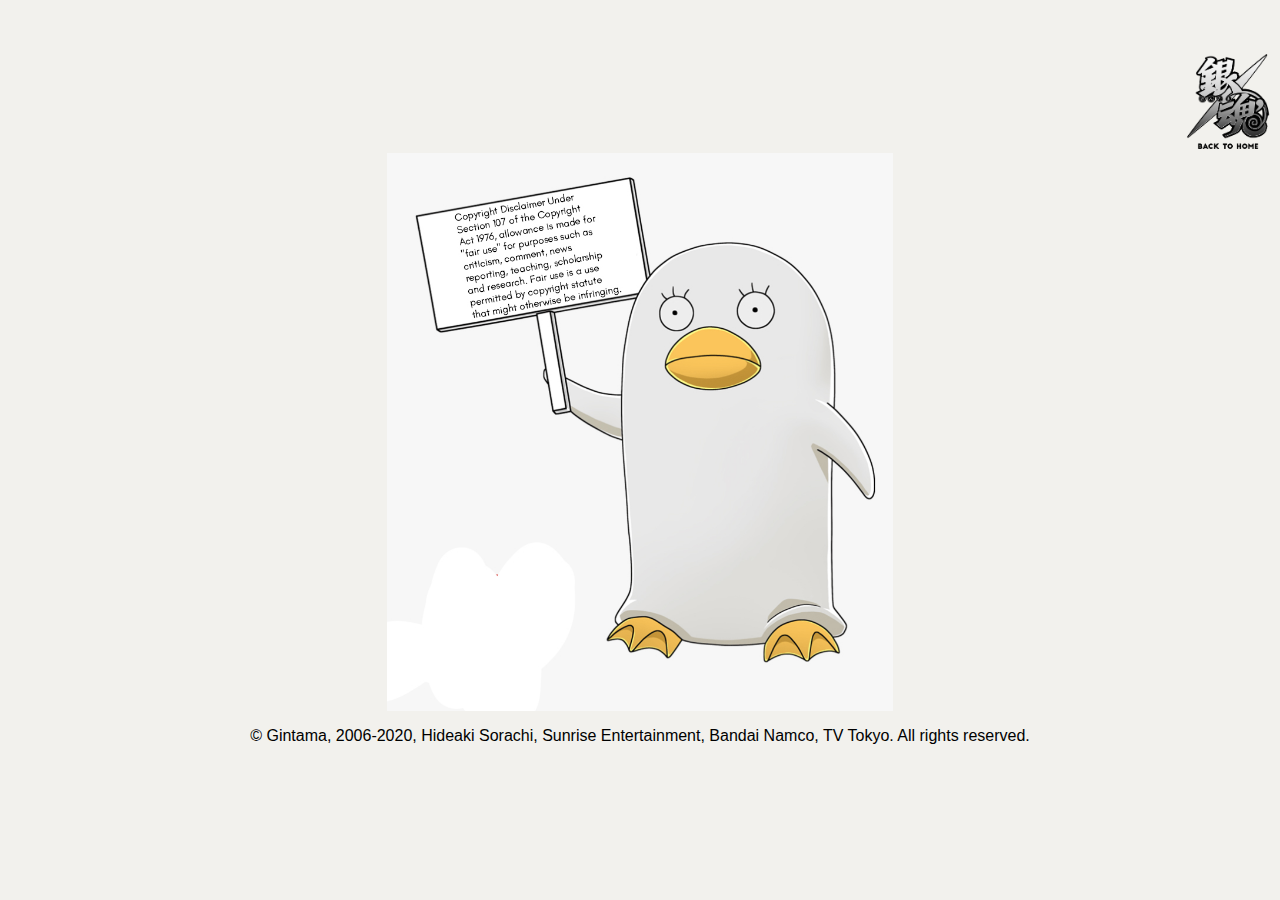
<file: files/copyright.html>
<!DOCTYPE html>
<html>
<head>
	<link rel="stylesheet" href="../css/sub.css">
	<meta charset="UTF-8">
	<title>title</title>
</head>
<body style="text-align:center">
	<div class="sticky">
		<a href="../index.html">
			<img src="../images/logo.png" width="7%" height="auto" class="right" style="background-position:right;margin-top:50px">
		</a>
	</div>
	<img src="../images/elizabeth_sign.jpg" alt="copyright" width="40%" height="auto" style="display:block;margin:auto;">
	<p>&#169 Gintama, 2006-2020, Hideaki Sorachi, Sunrise Entertainment, Bandai Namco, TV Tokyo. All rights reserved.</p>
</body>
</html>
</file>
<file: css/sub.css>
body {
		font-family: "Helvetica Neue", Helvetica, Arial, sans-serif;
		background-color: #f2f1ed;
	}
	
	nav {
		text-align: center;
	}
	
	a {
		text-decoration:none;
	}
	
	#111:hover {
		color: #333333;
		transition: 0.3s;
	}
	
	#189:hover {
		color: #333333;
		transition: 0.3s;
	}
	
	#204:hover {
		color: #333333;
		transition: 0.3s;
	}
	
	#242:hover {
		color: #333333;
		transition: 0.3s;
	}
	
	.center {
		display: block;
		margin-left: auto;
		margin-right: auto;
	}
	
	.linkA {
		color: maroon;
		position:relative;
		text-decoration: none;
	}
	
	.linkA::after {
		opacity: 0.5;
		content: "";
		position:absolute;
			right: 100%;
			bottom: 0px;
			left: 0;
		border-bottom: 3px solid black;
		text-decoration: default;
		transition: right .4s cubic-bezier(0,.5,0,1);
	}	

	.linkA:hover::after {
		right: 0;
	}
	
	.sticky {
		position: -webkit-sticky;
		position: sticky;
		top: 0px;
	}
	
	.right {
		display: block;
		margin-left: auto;
	}
	
	.backLayer {
		background-repeat: no-repeat;
		background-size: cover;
		position: absolute;	
		top: 0;
		left: 0;
		max-width: 100%;
		height: auto;
		z-index: -1;
	}
	
	
	.title {	
		margin-left: 75px;
	}
	
	.parallax {
		min-height: 250px; 
		background-attachment: fixed;
		background-repeat: no-repeat;
		background-size: cover;
	}
	
	#topLink {
		color:#ff6b63;
		position:relative;
		text-decoration:none;
	}
	
	#topLink::after {
		opacity: 0.5;
		content: "";
		position:absolute;
			right: 100%;
			bottom: 0px;
			left: 0;
		border-bottom: 3px solid #ff6b63;
		text-decoration: default;
		transition: right .4s cubic-bezier(0,.5,0,1);
	}	

	#topLink:hover::after {
		right: 0;
	}
	
	.fade-in {
	   animation: fadeIn ease 4s;
	  -webkit-animation: fadeIn ease 4s;
	  -moz-animation: fadeIn ease 4s;
	  -o-animation: fadeIn ease 4s;
	  -ms-animation: fadeIn ease 4s;

	}
	@keyframes fadeIn {
	  0% {
		opacity:0;
	  }
	  100% {
		opacity:1;
	  }
	}

	@-moz-keyframes fadeIn {
	  0% {
		opacity:0;
	  }
	  100% {
		opacity:1;
	  }
	}

	@-webkit-keyframes fadeIn {
	  0% {
		opacity:0;
	  }
	  100% {
		opacity:1;
	  }
	}

	@-o-keyframes fadeIn {
	  0% {
		opacity:0;
	  }
	  100% {
		opacity:1;
	  }
	}

	@-ms-keyframes fadeIn {
	  0% {
		opacity:0;
	  }
	  100% {
		opacity:1;
	}
</file>
<file: css/animation.css>
.sprite {
	background: url('../images/elizabeth_sprite.png') no-repeat 0 -5px;
	width: 52px;
	height: 66px;
	animation: elizabeth 1s steps(6) infinite;
}
@keyframes elizabeth {
	from{background-position-x: 0px;}
	to{background-position-x:-359px}
}
</file>
<file: css/socials.css>
#div {
	display:inline-block;
	width: 33px;
	height: 33px;
	background: url('../images/icons.png') no-repeat -182px -91px ;
}

#div1 {
	width: 33px;
	height: 33px;
	background: url('../images/icons.png') no-repeat -182px -17px ;
	opacity: 0%;
	transition: 0.2s;
}

#twt:hover #div1{
	animation: fadeIn ease 0.2s;
	-webkit-animation: fadeIn ease 0.2s;
	-moz-animation: fadeIn ease 0.2s;
	-o-animation: fadeIn ease 0.2s;
	-ms-animation: fadeIn ease 0.2s;
}


#div2 {
	display:inline-block;
	width: 36px;
	height: 33px;
	background: url('../images/icons.png') no-repeat -123px -90px ;
}

#div3 {
	width: 36px;
	height: 33px;
	background: url('../images/icons.png') no-repeat -123px -17px ;
	opacity: 0%;
	transition: 0.2s;
}

#yt:hover #div3{
	animation: fadeIn ease 0.2s;
	-webkit-animation: fadeIn ease 0.2s;
	-moz-animation: fadeIn ease 0.2s;
	-o-animation: fadeIn ease 0.2s;
	-ms-animation: fadeIn ease 0.2s;
}

#div4 {
	display:inline-block;
	width: 37px;
	height: 33px;
	background: url('../images/icons.png') no-repeat -238px -91px ;
}

#div5 {
	width: 37px;
	height: 33px;
	background: url('../images/icons.png') no-repeat -238px -16px ;
	opacity: 0%;
	transition: 0.2s;
}

#mal:hover #div5{
	animation: fadeIn ease 0.2s;
	-webkit-animation: fadeIn ease 0.2s;
	-moz-animation: fadeIn ease 0.2s;
	-o-animation: fadeIn ease 0.2s;
	-ms-animation: fadeIn ease 0.2s;
}


@keyframes fadeIn{
  0% {
	opacity:0;
  }
  100% {
	opacity:1;
  }
}

@-moz-keyframes fadeIn {
  0% {
	opacity:0;
  }
  100% {
	opacity:1;
  }
}

@-webkit-keyframes fadeIn {
  0% {
	opacity:0;
  }
  100% {
	opacity:1;
  }
}

@-o-keyframes fadeIn {
  0% {
	opacity:0;
  }
  100% {
	opacity:1;
  }
}

@-ms-keyframes fadeIn {
  0% {
	opacity:0;
  }
  100% {
	opacity:1;
  }
}

#twt:hover #div1{
	opacity: 100%
}

#yt:hover #div3{
	opacity: 100%
}

#mal:hover #div5{
	opacity: 100%
}
</file>
